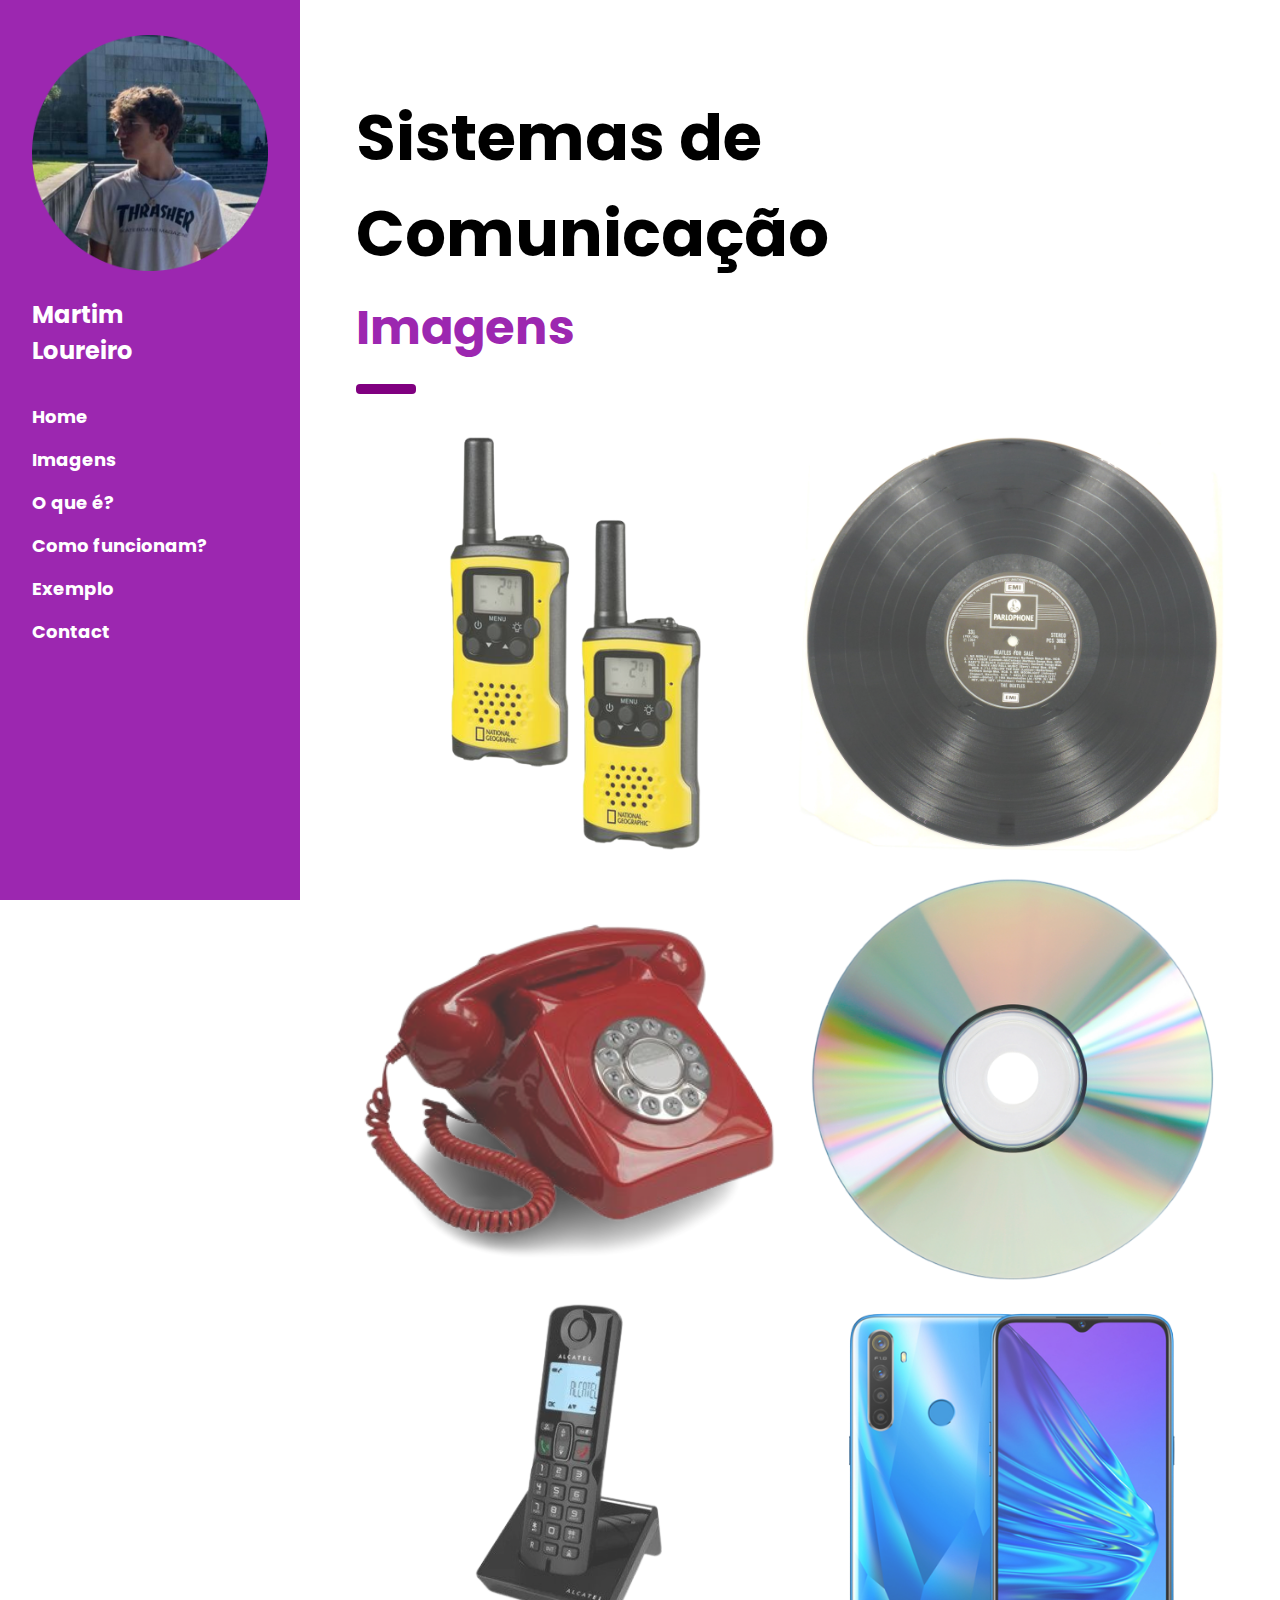
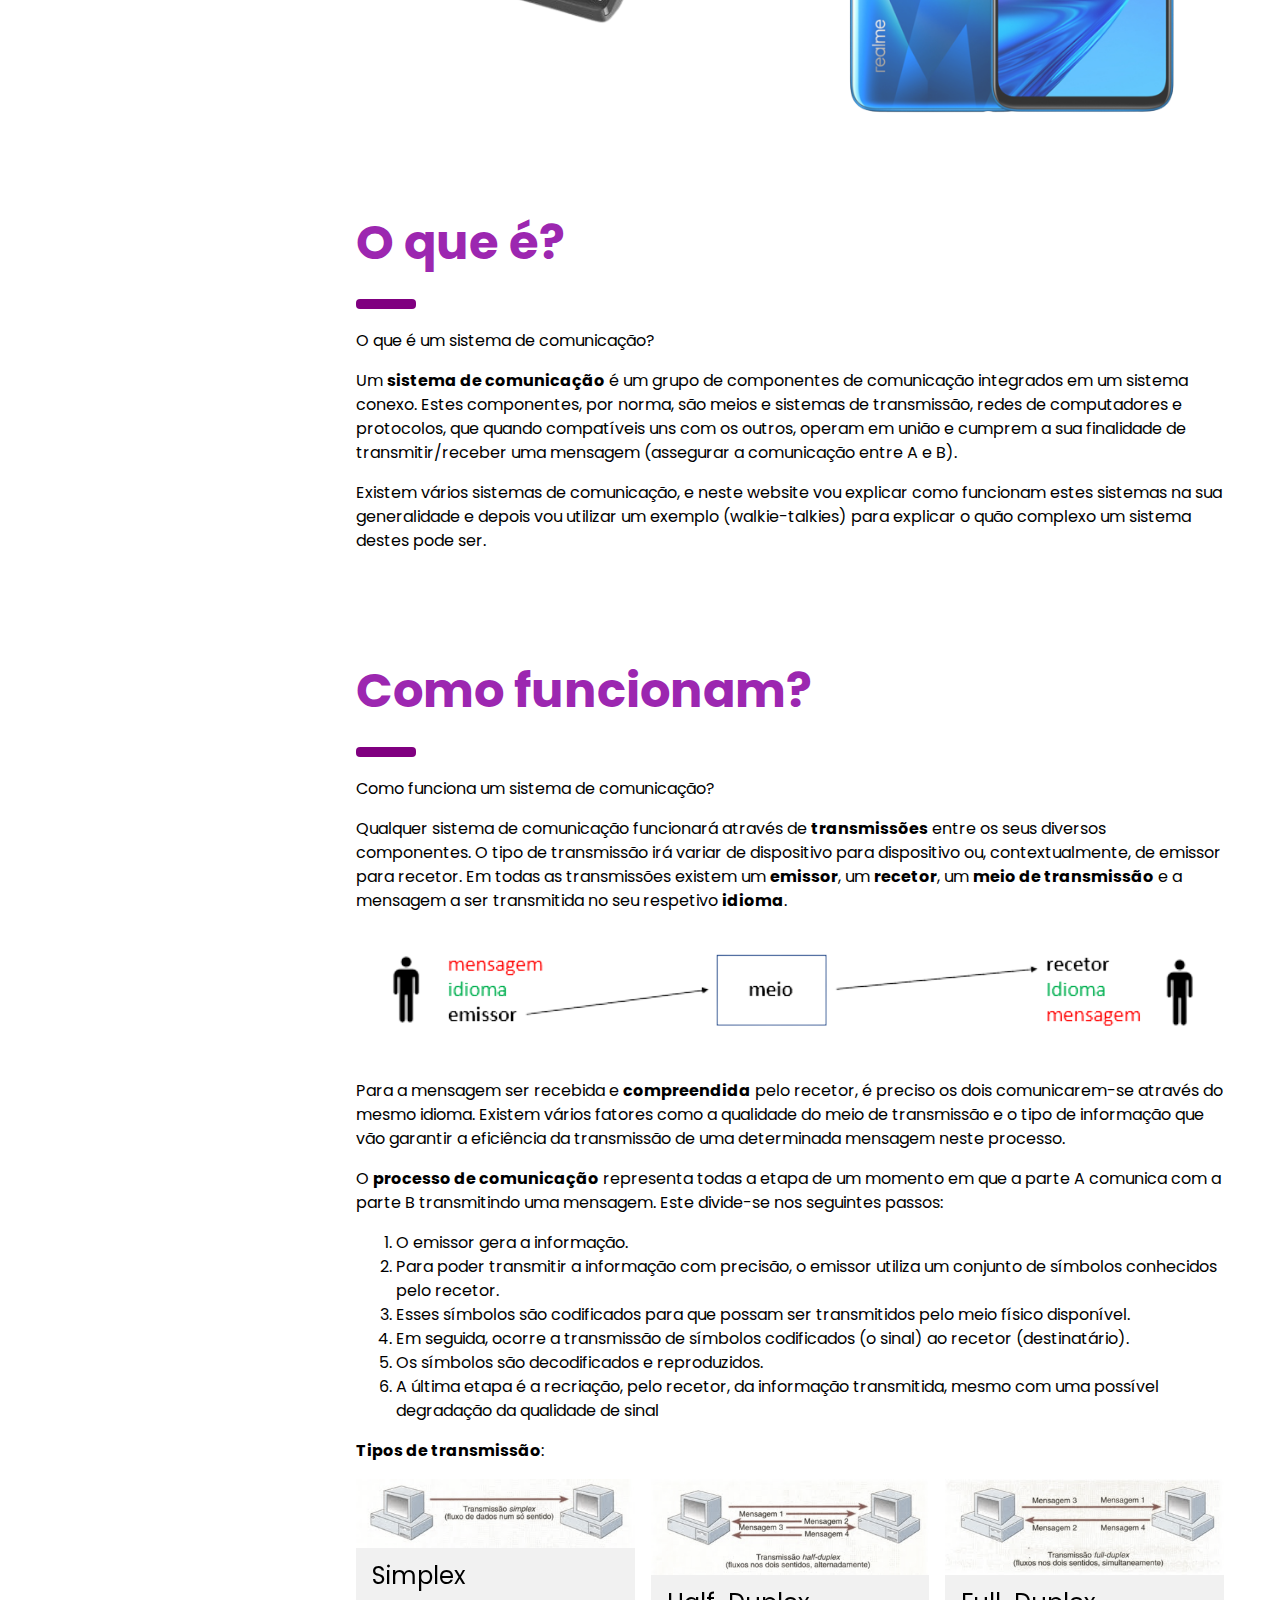
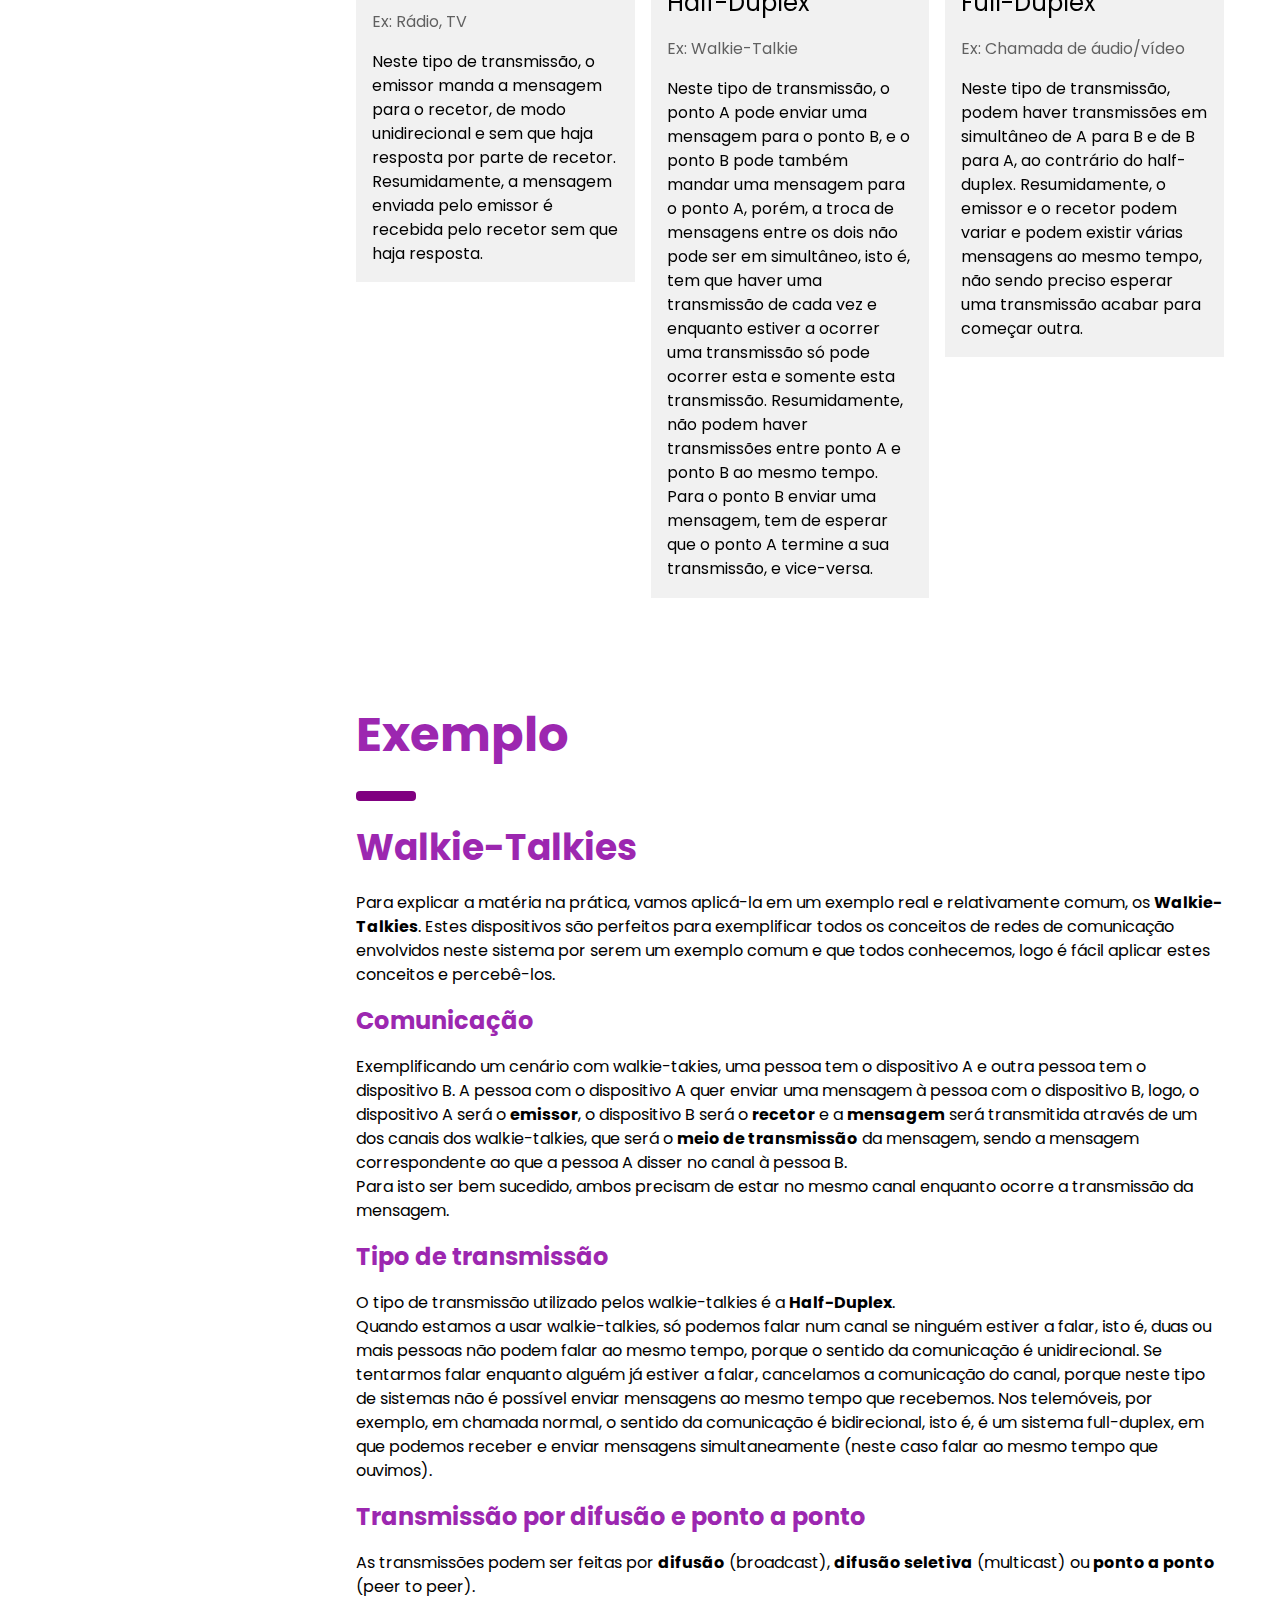
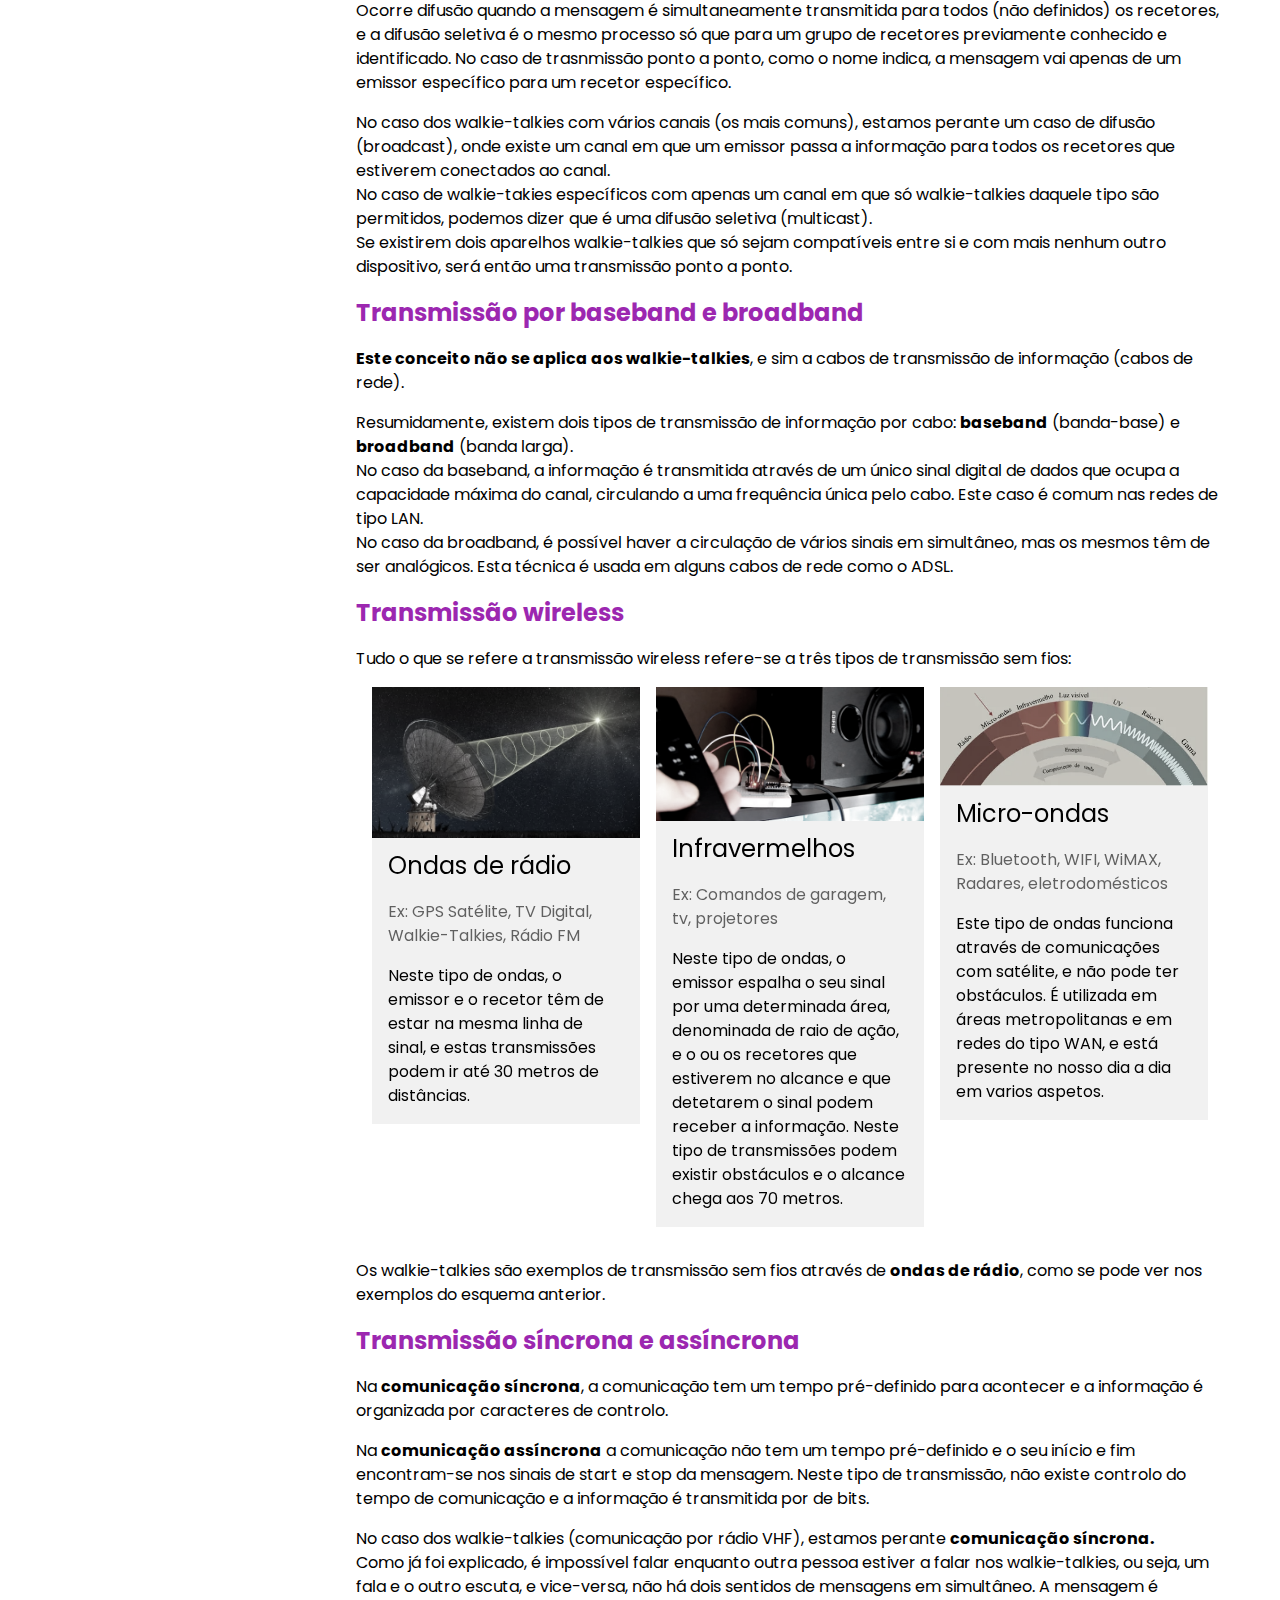
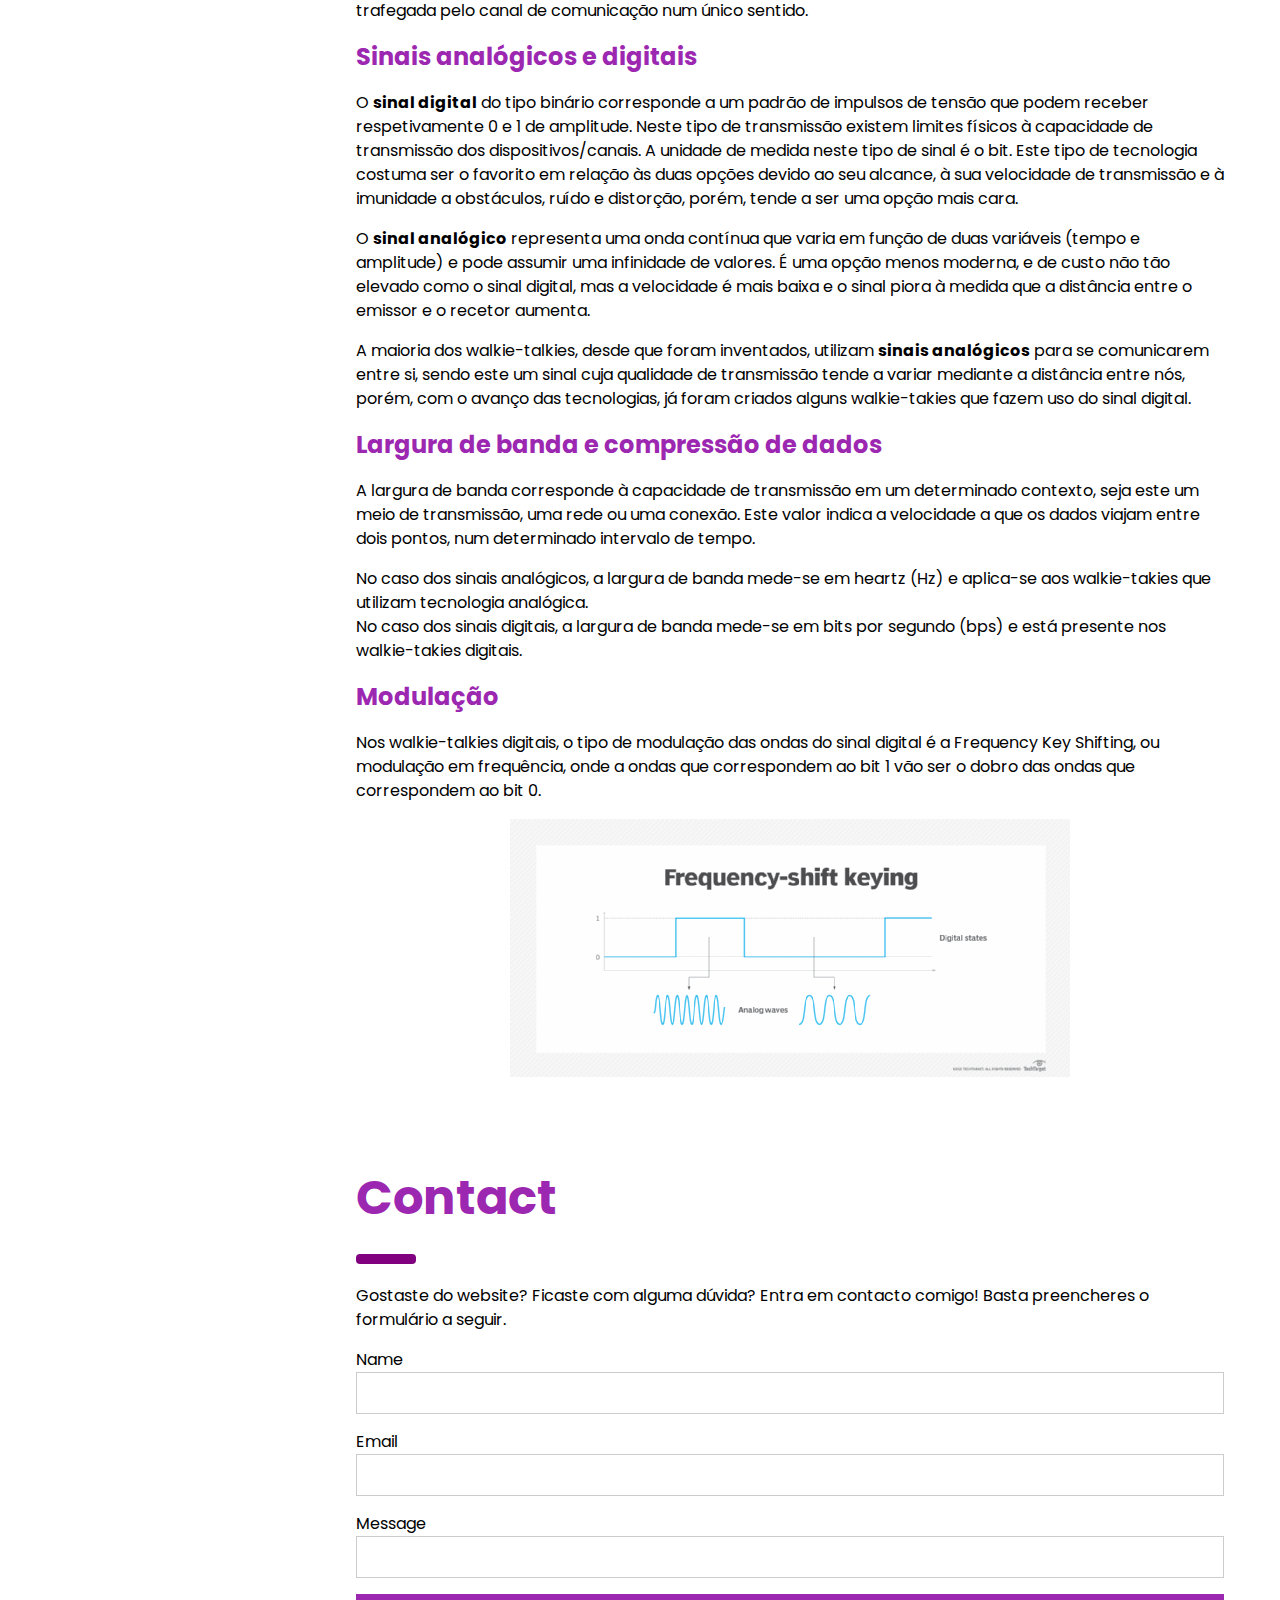
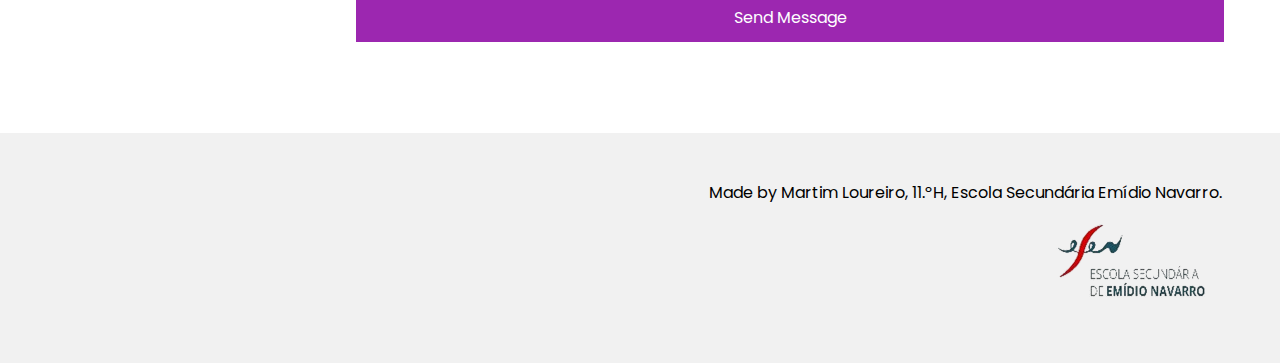
<file: index.html>
<!DOCTYPE html>
<html lang="en">
<head>
    <title>Sistemas de Comunicação</title>
    <meta charset="UTF-8">
    <meta name="viewport" content="width=device-width, initial-scale=1">
    <link rel="icon" type="image/x-icon" href="redes2.ico">
    <link rel="stylesheet" href="normal.css">
    <link rel="stylesheet" href="animations.css">
    <link rel="stylesheet" href="https://www.w3schools.com/w3css/4/w3.css">
    <link rel="stylesheet" href="https://fonts.googleapis.com/css?family=Poppins">
    <style>
        body,h1,h2,h3,h4,h5 {font-family: "Poppins", sans-serif}
        body {font-size:16px;}
        .w3-half img{margin-bottom:-6px;margin-top:16px;opacity:0.8;cursor:pointer}
        .w3-half img:hover{opacity:1}
    </style>
</head>
<body>

<!--
    NOTAS:
        custom color: purple

-->

<!-- Sidebar/menu -->
<nav class="w3-sidebar w3-purple w3-collapse w3-top w3-large w3-padding" style="z-index:3;width:300px;font-weight:bold;" id="mySidebar"><br>
    <a href="javascript:void(0)" onclick="w3_close()" class="w3-button w3-hide-large w3-display-topleft" style="width:100%;font-size:22px">Close Menu</a>
    <div class="w3-container">
      <a href="https://github.com/Louraes202" target="_blank">
        <img src="images/martim.png" class="w3-image grow" id="sitelogo" class="grow">
      </a>
      <h3 class="w3-padding-16"><b>Martim<br>Loureiro</b></h3>
    </div>
    <div class="w3-bar-block">
      <a href="#" onclick="w3_close()" class="w3-bar-item w3-button w3-hover-white">Home</a> 
      <a href="#imagens" onclick="w3_close()" class="w3-bar-item w3-button w3-hover-white">Imagens</a> 
      <a href="#oqueé" onclick="w3_close()" class="w3-bar-item w3-button w3-hover-white">O que é?</a> 
      <a href="#comofuncionam" onclick="w3_close()" class="w3-bar-item w3-button w3-hover-white">Como funcionam?</a> 
      <a href="#exemplos" onclick="w3_close()" class="w3-bar-item w3-button w3-hover-white">Exemplo</a> 
      <a href="#contact" onclick="w3_close()" class="w3-bar-item w3-button w3-hover-white">Contact</a>
    </div>

    <!-- Icones com hiperligações -->
    <div id="hyperlinks"> 
      <a href="https://github.com/Louraes202" target="_blank"><img src="images/github2.png" class="hyperlogo "></a>
      <a href="https://www.instagram.com/http_loureiro/" target="_blank"><img src="images/instagram.png" class="hyperlogo "></a> 
      <a href="https://www.facebook.com/pete.fenogan.7" target="_blank"><img src="images/facebook2.png" class="hyperlogo "></a> 
      <a href="https://www.linkedin.com/in/martim-loureiro-5b3135237/" target="_blank"><img src="images/linkedin.png" class="hyperlogo "></a> 
      <a href="https://twitter.com/MartimL0ureiro" target="_blank"><img src="images/twitter.png" class="hyperlogo "></a> 
    </div>
  </nav>

<!-- Top menu on small screens -->
<header class="w3-container w3-top w3-hide-large w3-purple w3-xlarge w3-padding">
  <a href="javascript:void(0)" class="w3-button w3-purple w3-margin-right" onclick="w3_open()">☰</a>
  <span>Martim Loureiro</span>
</header>

<!-- Overlay effect when opening sidebar on small screens -->
<div class="w3-overlay w3-hide-large" onclick="w3_close()" style="cursor:pointer" title="close side menu" id="myOverlay"></div>

<!-- !PAGE CONTENT! -->
<div class="w3-main" style="margin-left:340px;margin-right:40px">

  <!-- Header -->
  <div class="w3-container" style="margin-top:80px" id="imagens">
    <h1 class="w3-jumbo"><b>Sistemas de Comunicação</b></h1>
    <h1 class="w3-xxxlarge w3-text-purple"><b>Imagens</b></h1>
    <hr style="width:50px;border:5px solid purple" class="w3-round">
  </div>
  
  <!-- Photo grid -->
  <div class="w3-row-padding">
    <div class="w3-half">
      <img src="images/walkietalkies.png" style="width:100%" onclick="onClick(this)" alt="Walkie talkies são um sistema de comunicação.">
      <img src="images/oldphone.png" style="width:100%" onclick="onClick(this)" alt="Os telefones analógicos são sistemas de comunicação.">
      <img src="images/newphone.png" style="width:100%" onclick="onClick(this)" alt="Os telefones digitais são sistemas de comunicação.">
    </div>

    <div class="w3-half">
      <img src="images/discovinil.jpg" style="width:100%" onclick="onClick(this)" alt="Os discos vinil são sistemas de comunicação.">
      <img src="images/cd.png" style="width:100%" onclick="onClick(this)" alt="Os cd's são sistemas de comunicação.">
      <img src="images/telemóvel.png" style="width:100%" onclick="onClick(this)" alt="Os telemóveis são sistemas de comunicação.">
    </div>
  </div>

  <!-- Modal for full size images on click-->
  <div id="modal01" class="w3-modal w3-black" style="padding-top:0" onclick="this.style.display='none'">
    <span class="w3-button w3-black w3-xxlarge w3-display-topright">×</span>
    <div class="w3-modal-content w3-animate-zoom w3-center w3-transparent w3-padding-64">
      <img id="img01" class="w3-image">
      <p id="caption"></p>
    </div>
  </div>

  <!-- O que é? -->
  <div class="w3-container" id="oqueé" style="margin-top:75px">
    <h1 class="w3-xxxlarge w3-text-purple"><b>O que é?</b></h1>
    <hr style="width:50px;border:5px solid purple" class="w3-round">
    <p>O que é um sistema de comunicação?</p>
    <p>Um <b>sistema de comunicação</b> é um grupo de componentes de comunicação integrados em um sistema conexo. 
      Estes componentes, por norma, são meios e sistemas de transmissão, redes de computadores e protocolos, 
      que quando compatíveis uns com os outros, operam em união e cumprem a sua finalidade de transmitir/receber 
      uma mensagem (assegurar a comunicação entre A e B).
    </p>
    <p>Existem vários sistemas de comunicação, e neste website vou explicar como funcionam estes sistemas na 
      sua generalidade e depois vou utilizar um exemplo (walkie-talkies) para explicar o quão complexo um sistema
      destes pode ser.</p>
  </div>
  
  <!-- Como funcionam? -->
  <div class="w3-container" id="comofuncionam" style="margin-top:75px">
    <h1 class="w3-xxxlarge w3-text-purple"><b>Como funcionam?</b></h1>
    <hr style="width:50px;border:5px solid purple" class="w3-round">
    <p>Como funciona um sistema de comunicação?</p>
    <p>Qualquer sistema de comunicação funcionará através de <b>transmissões</b> entre os seus diversos componentes. 
      O tipo de transmissão irá variar de dispositivo para dispositivo ou, contextualmente, de emissor para recetor.
      Em todas as transmissões existem um <b>emissor</b>, um <b>recetor</b>, um <b>meio de transmissão</b> e a mensagem a ser transmitida
      no seu respetivo <b>idioma</b>.
    </p>
    <img src="images/emissorrecetor.png" class="w3-image center">
    <p>Para a mensagem ser recebida e <b>compreendida</b> pelo recetor, é preciso os dois comunicarem-se através
      do mesmo idioma. Existem vários fatores como a qualidade do meio de transmissão e o tipo de informação que 
      vão garantir a eficiência da transmissão de uma determinada mensagem neste processo.
    </p>
    <p>
      O <b>processo de comunicação</b> representa todas a etapa de um momento em que a parte A comunica com a
      parte B transmitindo uma mensagem. Este divide-se nos seguintes passos:
    </p>
    <ol>
      <li>O emissor gera a informação.</li>
      <li>Para poder transmitir a informação com precisão, o emissor utiliza um conjunto de
        símbolos conhecidos pelo recetor.</li>
      <li>Esses símbolos são codificados para que possam ser transmitidos pelo meio físico
        disponível.</li>
      <li>Em seguida, ocorre a transmissão de símbolos codificados (o sinal) ao recetor
        (destinatário).</li>
      <li>Os símbolos são decodificados e reproduzidos.</li>
      <li>A última etapa é a recriação, pelo recetor, da informação transmitida, mesmo com uma
        possível degradação da qualidade de sinal</li>
    </ol>
    
    <p><b>Tipos de transmissão</b>:</p>
  </div>

  <!-- IN COMO FUNCIONA tipos de transmissão -->
  <div class="w3-row-padding w3-grayscale">
    <div class="w3-col m4 w3-margin-bottom">
      <div class="w3-light-grey">
        <img src="images/simplex.jpg" alt="John" style="width:100%">
        <div class="w3-container">
          <h3>Simplex</h3>
          <p class="w3-opacity">Ex: Rádio, TV</p>
          <p>Neste tipo de transmissão, o emissor manda a mensagem para o recetor, de modo unidirecional e
            sem que haja resposta por parte de recetor. Resumidamente, a mensagem enviada pelo emissor é recebida
            pelo recetor sem que haja resposta.
          </p>
        </div>
      </div>
    </div>
    <div class="w3-col m4 w3-margin-bottom">
      <div class="w3-light-grey">
        <img src="images/halfduplex.jpg" alt="Jane" style="width:100%">
        <div class="w3-container">
          <h3>Half-Duplex</h3>
          <p class="w3-opacity">Ex: Walkie-Talkie</p>
          <p>Neste tipo de transmissão, o ponto A pode enviar uma mensagem para o ponto B, e o ponto B pode também mandar
            uma mensagem para o ponto A, porém, a troca de mensagens entre os dois não pode ser em simultâneo, isto é, 
            tem que haver uma transmissão de cada vez e enquanto estiver a ocorrer uma transmissão só pode ocorrer esta e
            somente esta transmissão. Resumidamente, não podem haver transmissões entre ponto A e ponto B ao mesmo tempo.
            Para o ponto B enviar uma mensagem, tem de esperar que o ponto A termine a sua transmissão, e vice-versa.
          </p>
        </div>
      </div>
    </div>
    <div class="w3-col m4 w3-margin-bottom">
      <div class="w3-light-grey">
        <img src="images/fullduplex.jpg" alt="Mike" style="width:100%">
        <div class="w3-container">
          <h3>Full-Duplex</h3>
          <p class="w3-opacity">Ex: Chamada de áudio/vídeo</p>
          <p>Neste tipo de transmissão, podem haver transmissões em simultâneo de A para B e de B para A, ao contrário
            do half-duplex. Resumidamente, o emissor e o recetor podem variar e podem existir várias mensagens ao
            mesmo tempo, não sendo preciso esperar uma transmissão acabar para começar outra.
          </p>
        </div>
      </div>
    </div>
  </div>

  <!-- Exemplo (Walkie-Talkies) -->
  <div class="w3-container" id="exemplos" style="margin-top:75px">
    <h1 class="w3-xxxlarge w3-text-purple"><b>Exemplo</b></h1>
    <hr style="width:50px;border:5px solid purple" class="w3-round">
    <a style="text-decoration: none" class="w3-xxlarge w3-text-purple" href="#imagens"><b>Walkie-Talkies</b></a>
    <p>
      Para explicar a matéria na prática, vamos aplicá-la em um exemplo real e relativamente comum, os 
      <b>Walkie-Talkies</b>. Estes dispositivos são perfeitos para exemplificar todos os conceitos de redes
      de comunicação envolvidos neste sistema por serem um exemplo comum e que todos conhecemos, logo é fácil
      aplicar estes conceitos e percebê-los.
    </p>
    <!-- Comunicação -->
    <h3 class="w3-xlarge w3-text-purple"><b>Comunicação</b></h1> 
      <p>Exemplificando um cenário com walkie-takies, uma pessoa tem o dispositivo A e outra pessoa tem o 
        dispositivo B. 
        A pessoa com o dispositivo A quer enviar uma mensagem à pessoa com o dispositivo B, logo, o dispositivo A 
        será o <b>emissor</b>, o dispositivo B será o <b>recetor</b> e a <b>mensagem</b> será transmitida através
        de um dos canais dos walkie-talkies, que será o <b>meio de transmissão</b> da mensagem, sendo a 
        mensagem correspondente ao que a pessoa A disser no canal à pessoa B. <br>
        Para isto ser bem sucedido, ambos precisam de estar no mesmo canal enquanto ocorre a transmissão da 
        mensagem.

      </p>

    <!-- Tipo de transmissão -->
    <h3 class="w3-xlarge w3-text-purple"><b>Tipo de transmissão</b></h1> 
      <p>O tipo de transmissão utilizado pelos walkie-talkies é a <b>Half-Duplex</b>. <br>
      Quando estamos a usar walkie-talkies, só podemos falar num canal se ninguém estiver a falar, isto
      é, duas ou mais pessoas não podem falar ao mesmo tempo, porque o sentido da comunicação é unidirecional.
      Se tentarmos falar enquanto alguém já estiver a falar, cancelamos a comunicação do canal, porque neste tipo 
      de sistemas não é possível enviar mensagens ao mesmo tempo que recebemos.
      Nos telemóveis, por exemplo, em chamada normal, o sentido da comunicação é bidirecional, isto é, é um
      sistema full-duplex, em que podemos receber e enviar mensagens simultaneamente 
      (neste caso falar ao mesmo tempo que ouvimos).</p>

    <!-- Transmissão por difusão ou ponto a ponto  -->
    <h3 class="w3-xlarge w3-text-purple"><b>Transmissão por difusão e ponto a ponto</b></h1> 
      <p>As transmissões podem ser feitas por <b>difusão</b> (broadcast), <b>difusão seletiva</b> (multicast) ou <b>ponto a ponto</b> 
      (peer to peer). <br>
      Ocorre difusão quando a mensagem é simultaneamente transmitida para todos (não definidos) os recetores, 
      e a difusão 
      seletiva é o mesmo processo só que para um grupo de recetores previamente conhecido e identificado. No 
      caso de trasnmissão ponto a ponto, como o nome indica, a mensagem vai apenas de um emissor específico 
      para um recetor específico. <br> </p>
      <p>
      No caso dos walkie-talkies com vários canais (os mais comuns), estamos perante um caso de difusão (broadcast), onde existe um canal em 
      que um emissor passa a informação para todos os recetores que estiverem conectados ao canal. <br> 
      No caso de walkie-takies específicos com apenas um canal em que só walkie-talkies daquele tipo são permitidos,
      podemos dizer que é uma difusão seletiva (multicast). <br>
      Se existirem dois aparelhos walkie-talkies que só sejam compatíveis entre si e com mais nenhum outro 
      dispositivo, será então uma transmissão ponto a ponto.

      </p>

    <!--  -->
    <h3 class="w3-xlarge w3-text-purple"><b>Transmissão por baseband e broadband</b></h1> 
      <p><b>Este conceito não se aplica aos walkie-talkies</b>, e sim a cabos de transmissão de informação (cabos de
        rede).
      </p>
      <p>
        Resumidamente, existem dois tipos de transmissão de informação por cabo: <b>baseband</b> (banda-base)
        e <b>broadband</b> (banda larga). 
        <br>
        No caso da baseband, a informação é transmitida através de um único sinal digital de dados que ocupa a capacidade
        máxima do canal, circulando a uma frequência única pelo cabo. Este caso é comum nas redes de tipo LAN.
        <br>
        No caso da broadband, é possível haver a circulação de vários sinais em simultâneo, mas os mesmos têm de ser 
        analógicos. Esta técnica é usada em alguns cabos de rede como o ADSL.
      </p>

    <!-- Tipos de wireless -->
    <h3 class="w3-xlarge w3-text-purple"><b>Transmissão wireless</b></h1> 
      <p>Tudo o que se refere a transmissão wireless refere-se a três tipos de transmissão sem fios:  </p>
      <!-- Tipos de ondas separadores --> <!-- Matéria explicada -->
      <div class="w3-row-padding w3-grayscale">
        <div class="w3-col m4 w3-margin-bottom">
          <div class="w3-light-grey">
            <img src="images/ondesderadio.webp" alt="John" style="width:100%">
            <div class="w3-container">
              <h3>Ondas de rádio</h3>
              <p class="w3-opacity">Ex: GPS Satélite, TV Digital, Walkie-Talkies, Rádio FM</p>
              <p>
                Neste tipo de ondas, o emissor e o recetor têm de estar na mesma linha de sinal, e estas transmissões 
                podem ir até 30 metros de distâncias.
              </p>
            </div>
          </div>
        </div>
        <div class="w3-col m4 w3-margin-bottom">
          <div class="w3-light-grey">
            <img src="images/infravermelhos.jpg" alt="Jane" style="width:100%">
            <div class="w3-container">
              <h3>Infravermelhos</h3>
              <p class="w3-opacity">Ex: Comandos de garagem, tv, projetores</p>
              <p>
                Neste tipo de ondas, o emissor espalha o seu sinal por uma determinada área, denominada de 
                raio de ação, e o ou os recetores que estiverem no alcance e que detetarem o sinal podem receber 
                a informação. Neste tipo de transmissões podem existir obstáculos e o alcance chega aos 70 metros.
              </p>
            </div>
          </div>
        </div>
        <div class="w3-col m4 w3-margin-bottom">
          <div class="w3-light-grey">
            <img src="images/ondasderadio.webp" alt="Mike" style="width:100%">
            <div class="w3-container">
              <h3>Micro-ondas</h3>
              <p class="w3-opacity">Ex: Bluetooth, WIFI, WiMAX, Radares, eletrodomésticos</p>
              <p>
                Este tipo de ondas funciona através de comunicações com satélite, e não pode ter obstáculos. É utilizada 
                em áreas metropolitanas e em redes do tipo WAN, e está presente no nosso dia a dia em varios aspetos.
              </p>
            </div>
          </div>
        </div>
      </div>

      <p>
        Os walkie-talkies são exemplos de transmissão sem fios através de <b>ondas de rádio</b>, como se pode ver nos 
        exemplos do esquema anterior. 
      </p>

    <!--  -->
    <h3 class="w3-xlarge w3-text-purple"><b>Transmissão síncrona e assíncrona</b></h1> 
      <p> <!-- Matéria explicada -->
        Na <b>comunicação síncrona</b>, a comunicação tem um tempo pré-definido para acontecer e a informação é organizada por caracteres de controlo.
      </p>
      <p> 
        Na <b>comunicação assíncrona</b> a comunicação não tem um tempo pré-definido e o seu início e fim encontram-se nos sinais de start e stop da 
        mensagem. Neste tipo de transmissão, não existe controlo do tempo de comunicação e a informação é transmitida por de bits.
      </p>
      <p>No caso dos walkie-talkies (comunicação por rádio VHF), estamos perante <b>comunicação síncrona.</b> <br>
      Como já foi explicado, é impossível falar enquanto outra pessoa estiver a falar nos walkie-talkies, ou 
      seja, um fala e o outro escuta, e vice-versa, não há dois sentidos de mensagens em simultâneo. A mensagem 
      é trafegada pelo canal de comunicação num único sentido.</p>

    <!-- Sinal digital e analógico -->
    <h3 class="w3-xlarge w3-text-purple"><b>Sinais analógicos e digitais</b></h1> 
      <p> <!-- Matéria explicada -->
        O <b>sinal digital</b> do tipo binário corresponde a um padrão de impulsos de tensão que podem receber respetivamente 0 e 1 de amplitude. Neste 
        tipo de transmissão existem limites físicos à capacidade de transmissão dos dispositivos/canais. A unidade de medida neste tipo de sinal é o bit.
        Este tipo de tecnologia costuma ser o favorito em relação às duas opções devido ao seu alcance, à sua velocidade de transmissão e à 
        imunidade a obstáculos, ruído e distorção, porém, tende a ser uma opção mais cara.
      </p>
      <p> 
        O <b>sinal analógico</b> representa uma onda contínua que varia em função de duas variáveis (tempo e amplitude) e pode assumir uma infinidade de 
        valores. É uma opção menos moderna, e de custo não tão elevado como o sinal digital, mas a velocidade é mais baixa e o sinal piora à medida que a 
        distância entre o emissor e o recetor aumenta.
      <p>
        A maioria dos walkie-talkies, desde que foram inventados, utilizam <b>sinais analógicos</b> para se comunicarem 
        entre si, sendo este um sinal cuja qualidade de transmissão tende a variar mediante a distância entre nós,
        porém, com o avanço das tecnologias, já foram criados alguns walkie-takies que fazem uso do sinal digital.
      </p>

    <!-- Largura de banda e compressão de dados -->
    <h3 class="w3-xlarge w3-text-purple"><b>Largura de banda e compressão de dados</b></h1> 
      <p>
        A largura de banda corresponde à capacidade de transmissão em um determinado contexto, seja este um meio
        de transmissão, uma rede ou uma conexão. Este valor indica a velocidade a que os dados viajam entre dois
        pontos, num determinado intervalo de tempo.
      </p>
      <p>No caso dos sinais analógicos, a largura de banda mede-se em heartz (Hz) e aplica-se aos walkie-takies
        que utilizam tecnologia analógica. <br>
        No caso dos sinais digitais, a largura de banda mede-se em bits por segundo (bps) e está presente nos
        walkie-takies digitais.
      </p>

    <!-- Modulação -->
    <h3 class="w3-xlarge w3-text-purple"><b>Modulação</b></h1> 
      <p>Nos walkie-talkies digitais, o tipo de modulação das ondas do sinal digital é a Frequency Key Shifting, 
        ou modulação em frequência, onde a ondas que correspondem ao bit 1 vão ser o dobro das ondas que correspondem 
        ao bit 0.
      </p>
      <img src="images/fsk.png" class="w3-image center">
  </div>


  <!-- Contact -->
  <div class="w3-container" id="contact" style="margin-top:75px">
    <h1 class="w3-xxxlarge w3-text-purple"><b>Contact</b></h1>
    <hr style="width:50px;border:5px solid purple" class="w3-round">
    <p>Gostaste do website? Ficaste com alguma dúvida? Entra em contacto comigo! Basta preencheres o formulário a seguir.</p>
    <!-- <form action="/action_page.php" target="_blank"> -->
    <form method="post" action="https://forms.un-static.com/forms/042516b33cf9b9925ec7cb1ca602e9ed38d5c8d5">
      <div class="w3-section">
        <label>Name</label>
        <input class="w3-input w3-border" type="text" name="Name" required>
      </div>
      <div class="w3-section">
        <label>Email</label>
        <input class="w3-input w3-border" type="text" name="Email" required>
      </div>
      <div class="w3-section">
        <label>Message</label>
        <input class="w3-input w3-border" type="text" name="Message" required>
      </div>
      <button type="submit" class="w3-button w3-block w3-padding-large w3-purple w3-margin-bottom">Send Message</button>
    </form>  
  </div>

<!-- End page content -->
</div>

<!-- Author Container -->
<div class="w3-light-grey w3-container w3-padding-32" style="margin-top:75px;padding-right:58px"><p class="w3-right">
  Made by Martim Loureiro, 11.ºH, Escola Secundária Emídio Navarro.</a></p>
  <div id="escolalogos" class="w3-container w3-padding-32">
    <a href="https://www.esenviseu.net/" target="_blank"><img src="images/esen2.png" class="w3-right grow"></a>
  </div>
</div>


<script>
// Script to open and close sidebar
function w3_open() {
  document.getElementById("mySidebar").style.display = "block";
  document.getElementById("myOverlay").style.display = "block";
}
 
function w3_close() {
  document.getElementById("mySidebar").style.display = "none";
  document.getElementById("myOverlay").style.display = "none";
}

// Modal Image Gallery
function onClick(element) {
  document.getElementById("img01").src = element.src;
  document.getElementById("modal01").style.display = "block";
  var captionText = document.getElementById("caption");
  captionText.innerHTML = element.alt;
}
</script>

</body>
</html>
</file>
<file: normal.css>
.center {
    display: block;
    margin-left: auto;
    margin-right: auto;
  }

.hyperlogo {
    max-width: 10%;
    height: auto;
    padding-top: 100%;
    padding-bottom: 0%;

}

.w3-image2 {
    max-width: 100%;
    
}

.escolalogos {
    padding-left:92%; 
    position: relative
}
</file>
<file: animations.css>
.grow { 
    transition: all .2s ease-in-out; 
}
    
.grow:hover { 
    transform: scale(1.1); 
}
</file>
